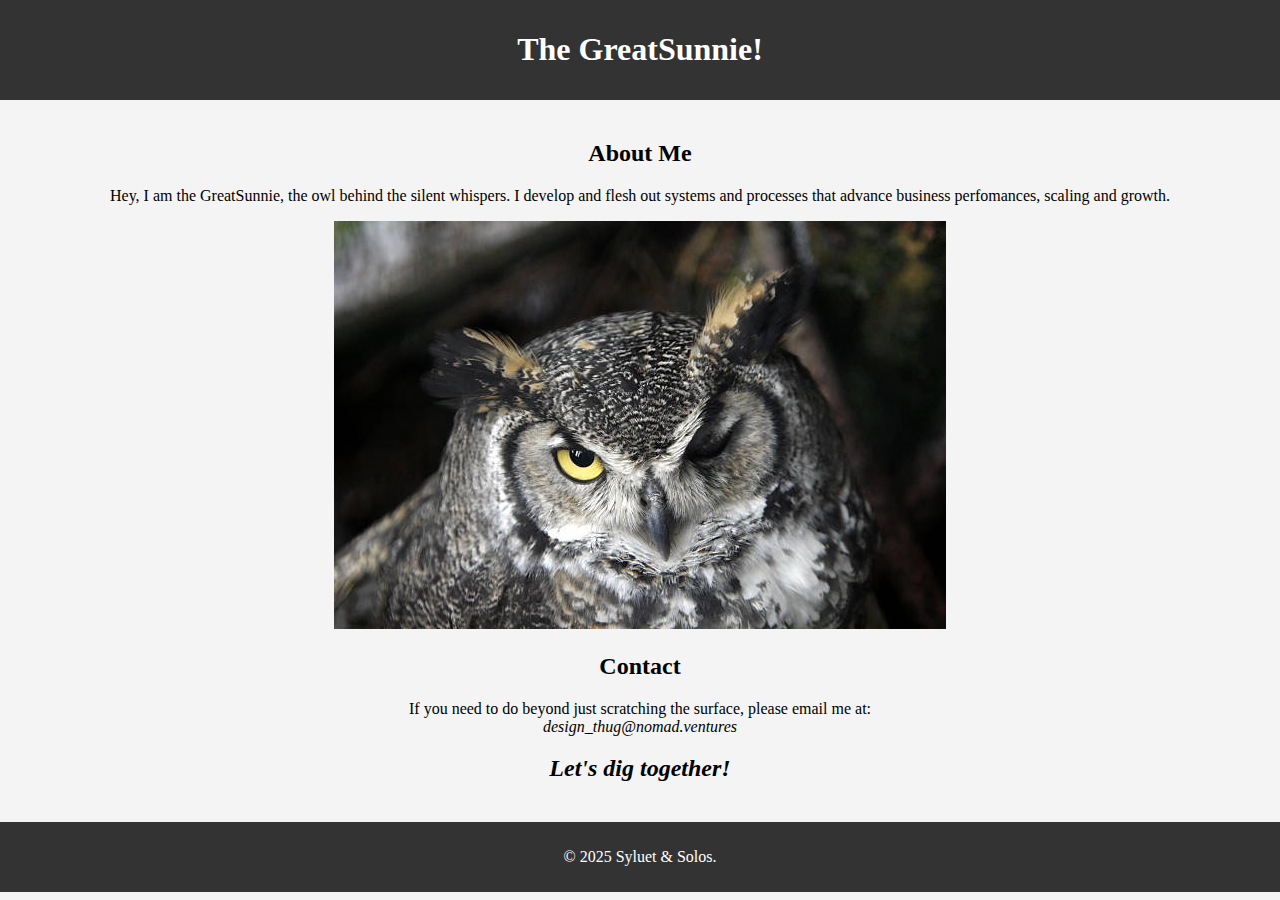
<file: foundation/Portfolio_new/index.html>
<!DOCTYPE html>
<html lang="en">
    <head>
        <meta charset="UTF-8" />
        <meta name="viewport" content="width=device-width, initial-scale=1.0" />
        <title>My Portfolio</title>
        <link rel="stylesheet" href="style.css" />
    </head>
    <body>
        <header>
            <h1>The GreatSunnie!</h1>
        </header>
    <main>
        <section>
            <h2>About Me</h2>
            <p>Hey, I am the GreatSunnie, the owl behind the silent whispers. I develop and flesh out systems and processes that advance business perfomances, scaling and growth.</p>
            <img src="images/owl-612x612.jpg" alt="My work station">
        </section>
        <section>
            <h2>Contact</h2>
            <p>If you need to do beyond just scratching the surface, please email me at: <br> <i>design_thug@nomad.ventures</i></p> 
            <h2><i>Let's dig together!</i></h2>
        </section>
        
    </main>
    <footer>
        <p>&copy; 2025 Syluet & Solos.</p>
    </footer>
    <script src="script.js"></script>
</body>
</html>
</file>
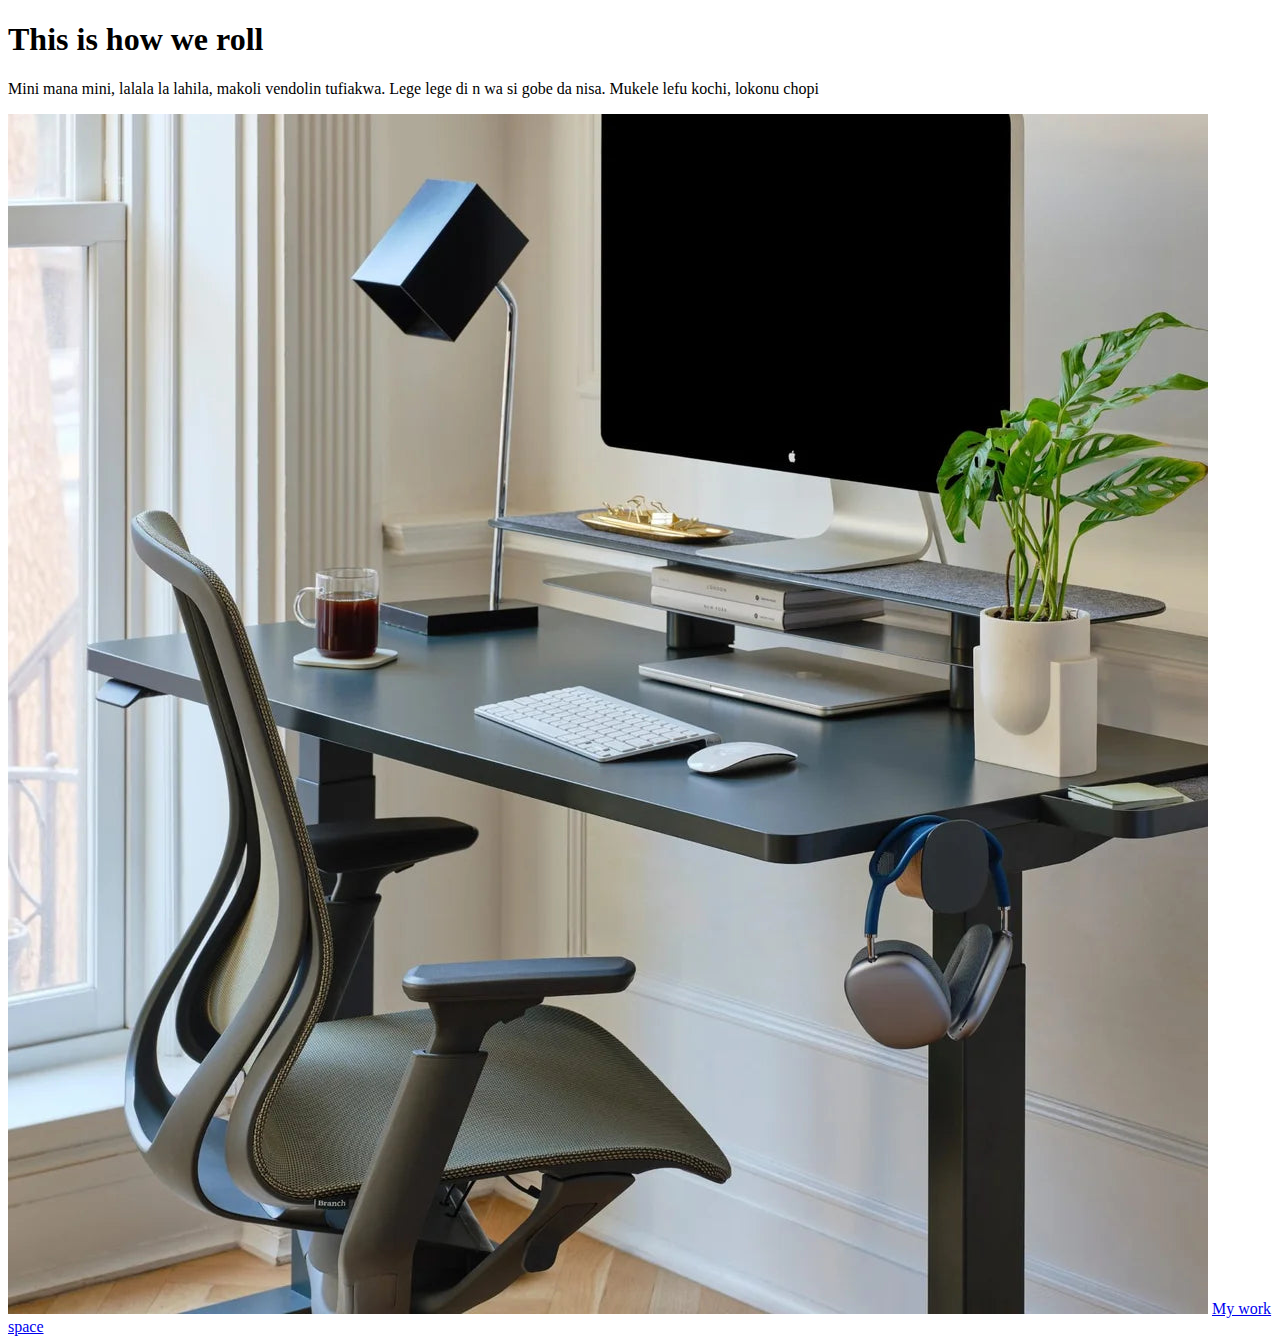
<file: foundation/basic-structure.html>
<!DOCTYPE html>
<html lang="en">
<head>
    <meta charset="UTF-8">
    <meta name="viewport" content="width=device-width, initial-scale=1.0">
    <title>Document</title>
</head>
<body>
    <h1>This is how we roll</h1>
    <p>Mini mana mini, lalala la lahila, makoli vendolin tufiakwa. Lege lege di n wa si gobe da nisa. Mukele lefu kochi, lokonu chopi</p>
    <img src="./images/duo-standing.jpeg" alt="work desk">
    <a href="https://www.google.com/url?sa=i&url=https%3A%2F%2Fwww.branchfurniture.com%2Fproducts%2Fduo-standing-desk%3Fsrsltid%3DAfmBOorEE-hGxwEKG1S7v8gEF9TwH4-Gp4fUknYor-zl4VrnU7iGFa8p&psig=AOvVaw2R2t6JmtfaHY38h_ByQukB&ust=1751872302192000&source=images&cd=vfe&opi=89978449&ved=0CBQQjRxqFwoTCOCDsIvXp44DFQAAAAAdAAAAABAE">My work space</a>
</body>
</html>
</file>
<file: foundation/Portfolio_new/style.css>
body {
font-family:Georgia, 'Times New Roman', Times, serif;
background-color: #f4f4f4;
text-align: center;
margin:0;
padding:0;
}

header {
background-color: #333;
color: white;
text-align: center;
padding: 10px;
}

main {
padding: 20px;
}
img { max-width: 100%; height: auto; }

footer {
text-align: center;
background-color: #333;

color: white;
padding: 10px;
}
body.dark-theme {
background-color: #333;
color: white;
}
header.dark-theme {
background-color: #444;
}
footer.dark-theme {
background-color: #444;
}
</file>
